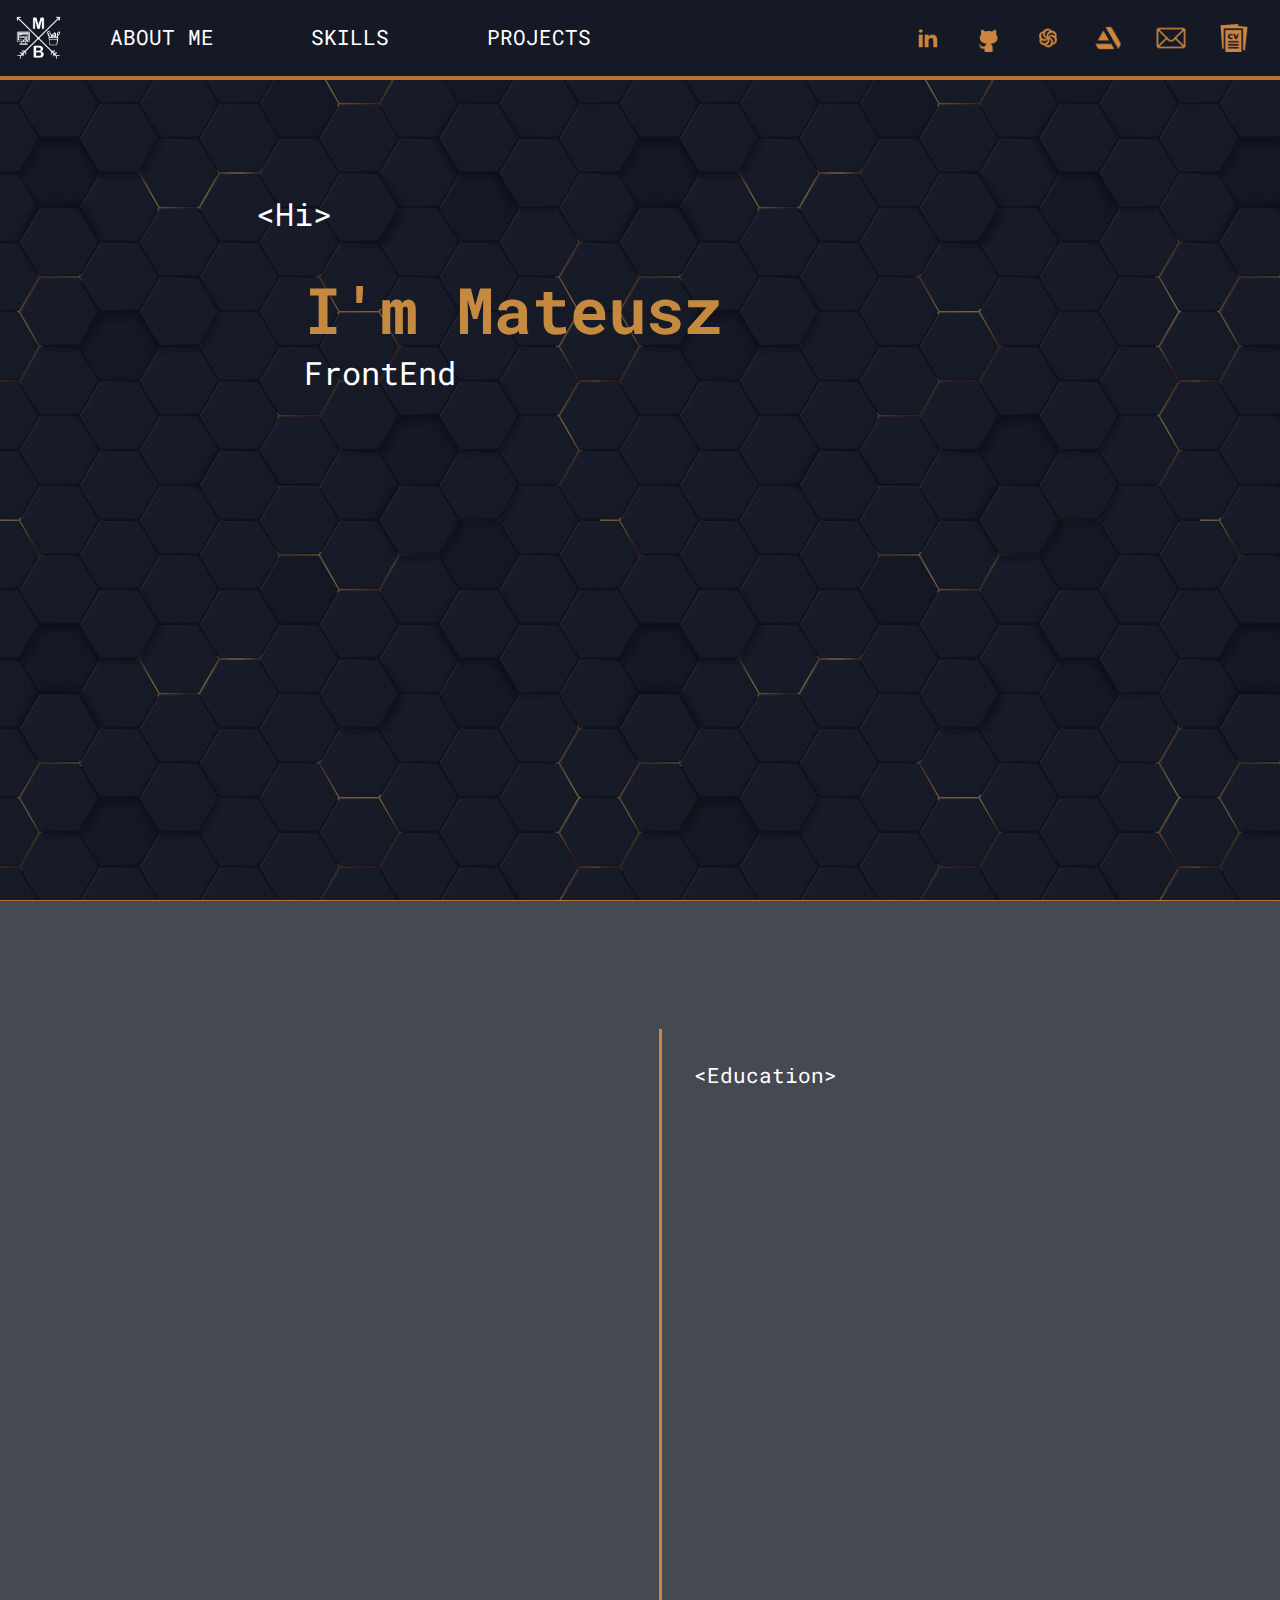
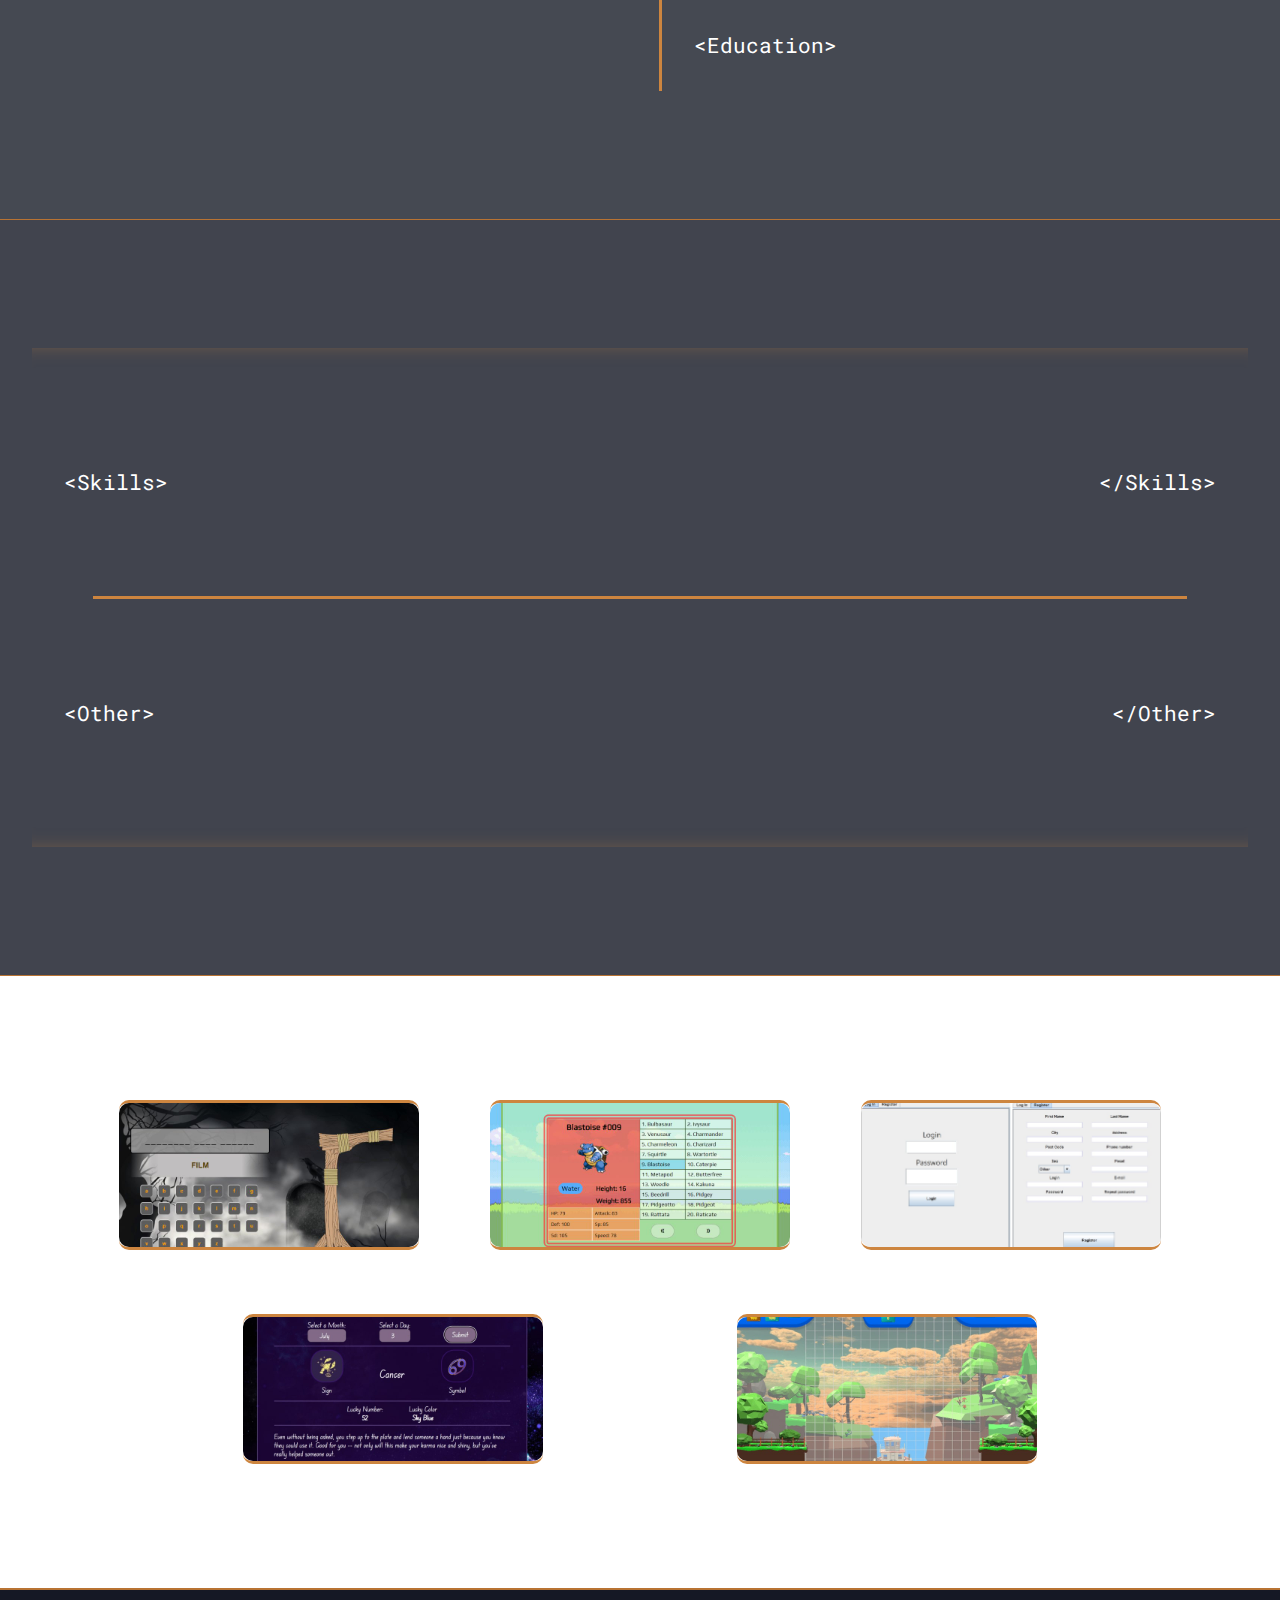
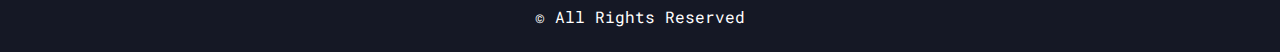
<file: index.html>
<!DOCTYPE html>
<html lang="en">
<head>
    <meta charset="UTF-8">
    <meta http-equiv="X-UA-Compatible" content="IE=edge">
    <meta name="viewport" content="width=device-width, initial-scale=1.0">
    <link rel="stylesheet" href="style/style.css">
    <link rel="stylesheet" href="https://cdnjs.cloudflare.com/ajax/libs/animate.css/4.1.1/animate.min.css"/>

    <link rel="preconnect" href="https://fonts.googleapis.com">
    <link rel="preconnect" href="https://fonts.gstatic.com" crossorigin>
    <link href="https://fonts.googleapis.com/css2?family=Roboto+Mono&display=swap" rel="stylesheet">

    <!-- Google tag (gtag.js) -->
    <script async src="https://www.googletagmanager.com/gtag/js?id=G-5GGCWD70J5"></script>
    <script>
    window.dataLayer = window.dataLayer || [];
    function gtag(){dataLayer.push(arguments);}
    gtag('js', new Date());

    gtag('config', 'G-5GGCWD70J5');
    </script>

    <title>Portfolio</title>
</head>
<body>

    <!-- Menu navbar -->
    <div class="menu">
        
        
        <div class="container" onclick="myFunction(this)">
            <div class="bar1"></div>
            <div class="bar2"></div>
            <div class="bar3"></div>
        </div>

        <div class="leftMenu">
            <img src="images/logoMB.png" alt="" class="logo" onclick="topFunction()">
            <p class="menuOptions" > <span class="menuOptionsText" id="AboutMeButton">ABOUT ME</span> </p>
            <p class="menuOptions" > <span class="menuOptionsText" id="SkillsButton">SKILLS</span> </p> 
            <p class="menuOptions" > <span class="menuOptionsText" id="ProjectsButton">PROJECTS</span> </p>
        </div>
        <div class="contact"> 
            
            <a href="https://www.linkedin.com/in/mateusz-bak4" class="contactBox">
                <img src="images/Linkedin.png" alt="LinedIn-Icon">
            </a>
            <a href="https://github.com/Mat-Bak" class="contactBox">
                <img src="images/git.png" alt="Git-Icon">
            </a>
            <a href="https://www.codewars.com/users/MrBonq" class="contactBox">
                <img src="images/codewars.png" alt="CodeWar-Icon">
            </a>
            <a href="https://www.artstation.com/bonq" class="contactBox">
                <img src="images/ArtStation.png" alt="ArtStation-Icon">
            </a>
            <a href="" class="contactBox">
                <img src="images/email.png" alt="Email-Icon">
            </a>
            <a href="CV.pdf" class="contactBox">
                <img src="images/CV.png" alt="CV-Icon">
            </a>
        </div>
        
        
    </div>

<!-- Intro Conteiner -->

    <div class="intro">
        <code id="HiStart">
        <!-- &lt;Hi&gt; -->
        </code>

        <p>
            <span class="name">
                <!-- I'm Mateusz                 -->
            </span> <br>
            <span class="myJob"> 
                <!-- FrontEnd Developer | Graphics Designer -->
            </span>
        </p>

        <code id="HiEnd">
            <!-- &lt;/Hi&gt; -->
            </code>
    </div>

<!-- About Me Container -->
<!-- <div class="SectionBreak AboutMeBreak"></div> -->
<div class="aboutMeConatiner">

    <p class="startAnim"></p>

    <div class="AboutMe" >
        <code>
            &lt;AboutMe&gt;
        </code>
        <br>
        <p class="AboutMeText ">
            <i>
            Hi, my name is Mateusz and I am a beginner frontend developer. 
            In my life I have had contact with various programming languages such as 
            Python, C, C++, C#, Java and JavaScript. After learning the basics of these languages, 
            I decided to expand my knowledge in frontend programming and started learning HTML and CSS. 
            After a few months, when I knew HTML and CSS at a good level, 
            I started learning Java to check what working in the backend looks like. 
            At the moment I am trying to improve my skills in JavaScript programming and would like to start learning TypeScript.
        </i>
        </p>
        <br>
        <code>
            &lt;/AboutMe&gt;
        </code>
    </div>
    <div class="educationContainer">
        <code>
            &lt;Education&gt;
        </code>
        <div class="masterEdu">
            <b><span>Masters of Enginnering </span><br>
                October 2020 - October 2022</b>
                <br>
                <i>Jagiellonian University, Poland</i>
                <ul class="educationSkills">
                    <li>Programming in python, JavaScript, C#</li>
                      <li> Computer game engines: Unity and Unreal Engine</li> 
                       <li> Game level design</li>
                       <li> 3D modeling and animation</li>
                      <li>  Creating computer games</li>
                </ul>
        </div>

        <div class="bachelorEdu">
            <b><span>Bachelor of Engineering </span><br>
                October 2016 - March 2020</b>
                <br>
                <i>Jan Dlugosz University, Poland</i>
                <ul class="educationSkills">
                    <li>Programming in java, python, C++, C</li>
                      <li> 3D modeling and animation</li> 
                       <li> 2D Graphics</li>
                       <li> Team projects</li>
                </ul>
        </div>
        <code>
            &lt;Education&gt;
        </code>
    </div>
</div>
    

    <!-- Skills Container -->
    <!-- <div class="SectionBreak SkillsBreak"></div> -->
    
    <div class="skillsContainer">
        <hr class="topSkillsLine">
        <div id="Skills">
            <code>
                &lt;Skills&gt;
            </code>
            <div class="skill">
                <img src="images/html.png" alt="HTML-Icon" class="skillIcon">
            </div>
            <div class="skill">
                <img src="images/css.png" alt="CSS-Icon" class="skillIcon">
            </div>
            <div class="skill">
                <img src="images/javascript.png" alt="JS-Icon" class="skillIcon">
            </div>
            <div class="skill">
                <img src="images/java.png" alt="JAVA-Icon" class="skillIcon">
            </div>

            <code>
                &lt;/Skills&gt;
            </code>

        </div>

    <!-- Other Skills Container -->
    <hr class="skillsLine ">
    
    <div id="Skills">
        <code>
            &lt;Other&gt;
        </code>
        <div class="skill">
            <img src="images/photoshopV2.png" alt="PhotoShop-Icon" class="skillIcon">
        </div>
        <div class="skill">
            <img src="images/adobe-xd.png" alt="AdobeXD-Icon" class="skillIcon">
        </div>
        <div class="skill">
            <img src="images/corelDraw.png" alt="CorelDraw-Icon" class="skillIcon">
        </div>
        <div class="skill">
            <img src="images/blender.png" alt="Blender-Icon" class="skillIcon">
        </div>
        <div class="skill">
            <img src="images/github.png" alt="GitHub-Icon" class="skillIcon">
        </div>

        <code>
            &lt;/Other&gt;
        </code>

    </div>
    <hr class="bottomSkillsLine">
</div>

<!-- Projects -->
<div class="projectsContainer">
    <code>
        &lt;Projects&gt;
    </code>
    <div class="projectBox">
        <div class="imageProject hangman"></div>
        <div class="descriptionProject"> 
            <p>
                Hangman Game <br>
                <i>(HTML, CSS, JS)</i>

            </p>
            <button onclick = "window.open('Hangman/index.html')">PLAY</button>
            <button onclick = "window.open('https://github.com/Mat-Bak/Hangman.git')" >CODE</button>
        </div>
    </div>
    
    <div class="projectBox">
        <div class="imageProject pokedex"></div>
        <div class="descriptionProject">
            <p>
                Pokedex Application  <br>
                <i>(HTML, CSS, JS, API)</i>
            </p>
            <button onclick = "window.open('Pokedex/index.html')">PLAY</button>
            <button onclick = "window.open('https://github.com/Mat-Bak/Pokedex.git')" >CODE</button>
        </div>
    </div>
    
    <div class="projectBox">
        <div class="imageProject bankApp"></div>
        <div class="descriptionProject">
            <p>
                Bank Application <br>
                <i>(Java, Maven)</i>
            </p>
            <button onclick = "window.open('https://github.com/Mat-Bak/BankApp.git')">CODE</button>
        </div>
    </div>

    <div class="projectBox">
        <div class="imageProject horoscopeApp"></div>
        <div class="descriptionProject">
            <p>
                Horoscope Application <br>
                <i>(HTML, CSS, JS, API)</i>
            </p>
            <button onclick = "window.open('Horoscope/index.html')">PLAY</button>
            <button onclick = "window.open('https://github.com/Mat-Bak/Horoscope')">CODE</button>
        </div>
    </div>

    <div class="projectBox">
        <div class="imageProject bridgeBuilderGame"></div>
        <div class="descriptionProject">
            <p>
                Bridge Builder Game <br>
                <i>(C#, Unity)</i>
            </p>
            <button onclick = "window.open('https://github.com/Mat-Bak/BridgeBuilder')">CODE</button>
        </div>
    </div>
    <code>
        &lt;/Projects&gt;
    </code>

</div>

    <footer id="footer">
        <span>&copy; All Rights Reserved</span>
    </footer>

    <script src="js/script.js"></script>

    
    
</body>
</html>
</file>
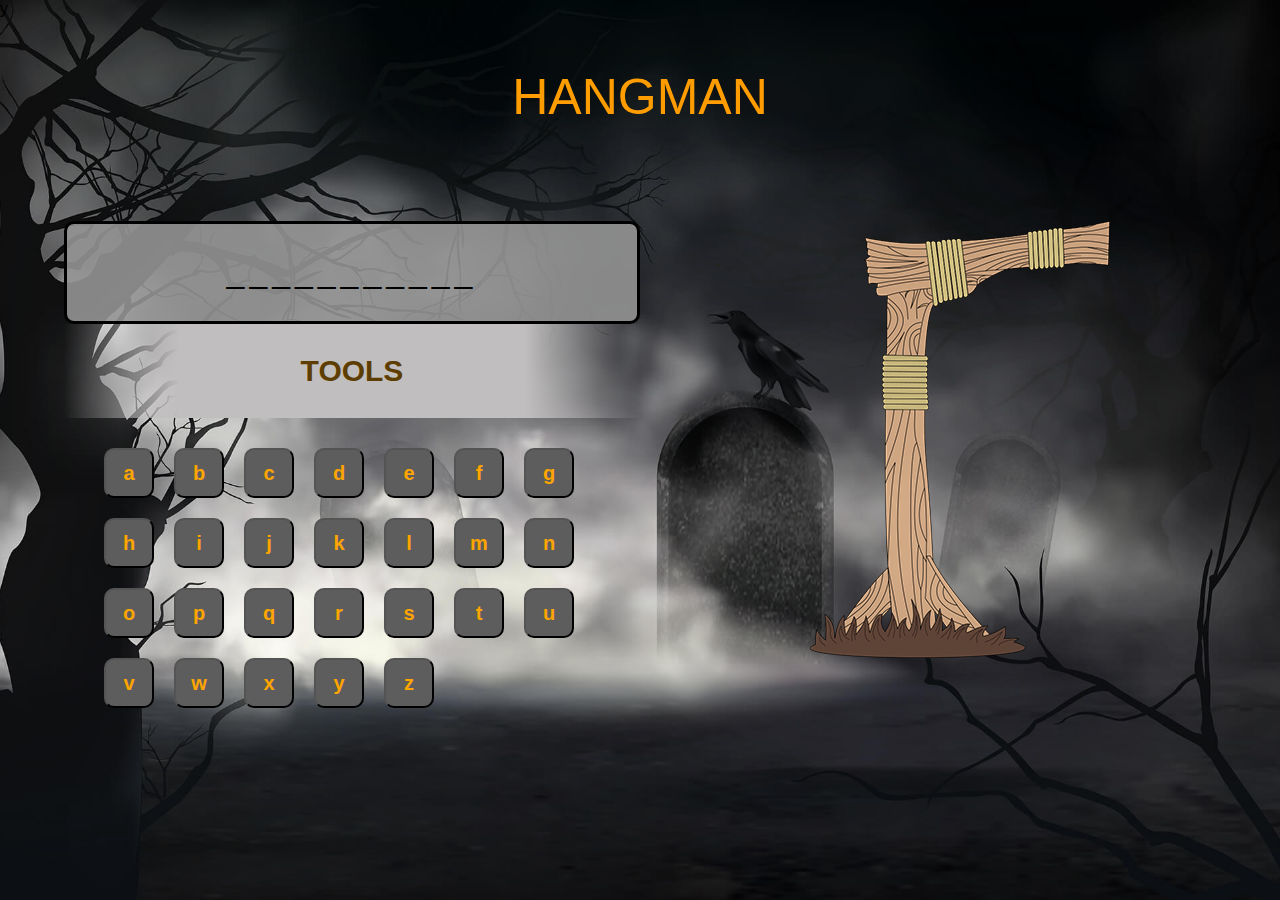
<file: Hangman/index.html>
y
<!DOCTYPE html>
<html lang="en">

<head>
    <meta charset="UTF-8">
    <meta name="viewport" content="width=device-width, initial-scale=1.0">
    <title>Hangman</title>
    <link rel="stylesheet" href="style.css">
</head>

<body>
    <section id="hangman">
        <p ID="title">HANGMAN</p>
        <div id="leftSite">
            <div id="word">

            </div>
            <div id="category">

            </div>
            <button id="reset" onClick="window.location.reload();">RESTART</button>
            <div id="letters">

            </div>
        </div>


        <div id="rightSite">
            <div id="output">
                <div class="step">
                    <img src="./images/1.png" alt="">
                </div>
                <div class="step">
                    <img src="./images/2.png" alt="">
                </div>
                <div class="step">
                    <img src="./images/3.png" alt="">
                </div>
                <div class="step">
                    <img src="./images/4.png" alt="">
                </div>
                <div class="step">
                    <img src="./images/5.png" alt="">
                </div>
                <div class="step">
                    <img src="./images/6.png" alt="">
                </div>
                <div class="step">
                    <img src="./images/7.png" alt="">
                </div>
                <div class="step">
                    <img src="./images/8.png" alt="">
                </div>
            </div>
        </div>
    </section>
    <script src="game.js" type="module"></script>

</body>

</html>
</file>
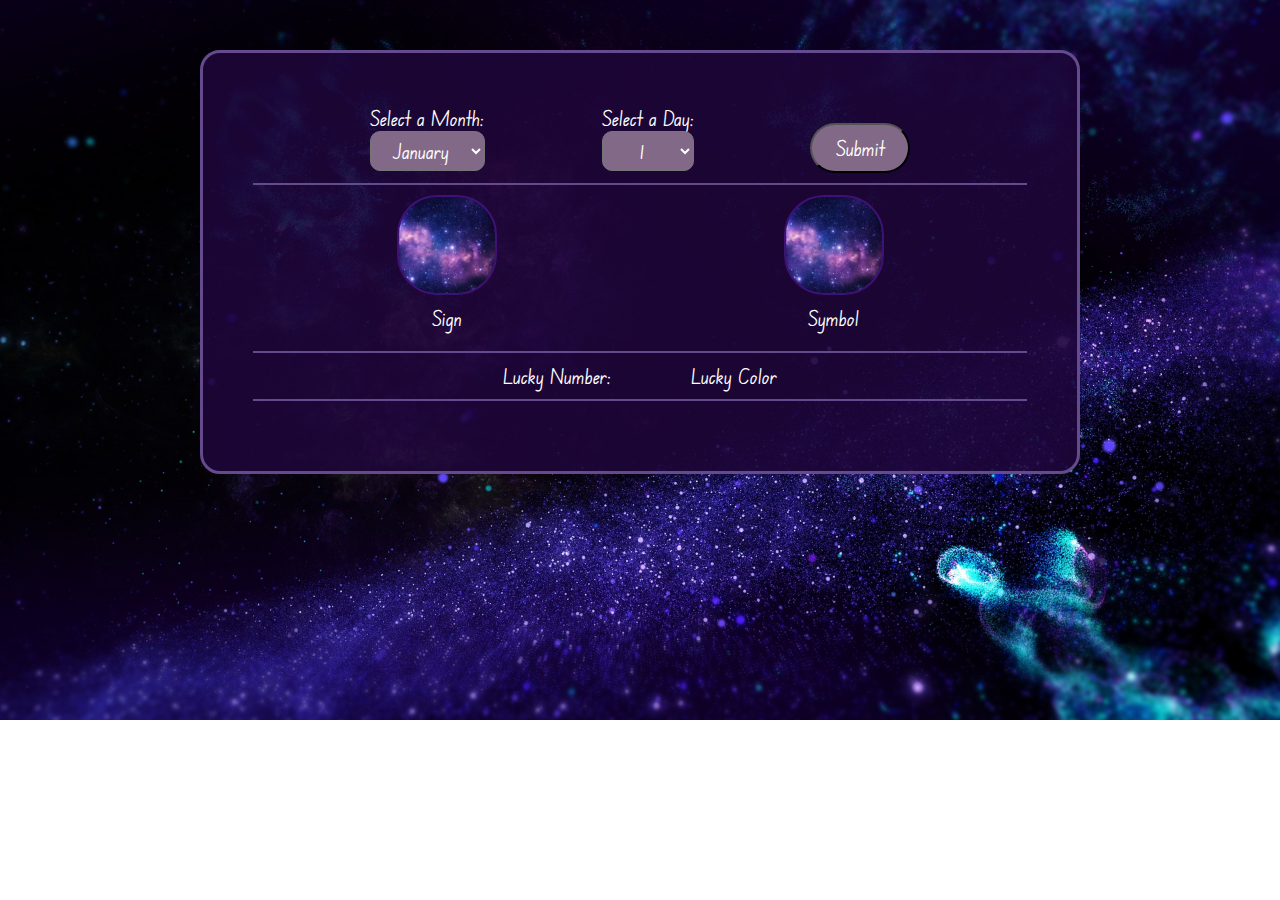
<file: Horoscope/index.html>
<!DOCTYPE html>
<html lang="en">
<head>
    <meta charset="UTF-8">
    <meta http-equiv="X-UA-Compatible" content="IE=edge">
    <meta name="viewport" content="width=device-width, initial-scale=1.0">
    <title>Horoscope</title>
    <link rel="stylesheet" href="style.css">
    <link href="https://fonts.googleapis.com/css2?family=Lobster+Two:ital,wght@1,700&display=swap" rel="stylesheet">
    <link rel="preconnect" href="https://fonts.googleapis.com">
    <link rel="preconnect" href="https://fonts.gstatic.com" crossorigin>
    <link href="https://fonts.googleapis.com/css2?family=Edu+NSW+ACT+Foundation&display=swap" rel="stylesheet">
</head>
<body>
    
    <div id="container">
        <div class="data">
            <div class="month">
                <label for="months">Select a Month:</label>
                <select id="months" name="months" onchange="ChoseMonty()">
                    <option value="January" class="month">January</option>
                    <option value="February" class="month">February</option>
                    <option value="March" class="month">March</option>
                    <option value="April" class="month">April</option>
                    <option value="May" class="month">May</option>
                    <option value="June" class="month">June</option>
                    <option value="July" class="month">July</option>
                    <option value="August" class="month">August</option>
                    <option value="September" class="month">September</option>
                    <option value="October" class="month">October</option>
                    <option value="November" class="month">November</option>
                    <option value="December" class="month">December</option>
                </select>
            </div>
            <div class="day">
                <label for="days">Select a Day:</label>
                <select id="days" name="days">
                    <option value="1" class="day">1</option>
                    <option value="2" class="day">2</option>
                    <option value="3" class="day">3</option>
                    <option value="4" class="day">4</option>
                    <option value="5" class="day">5</option>
                    <option value="6" class="day">6</option>
                    <option value="7" class="day">7</option>
                    <option value="8" class="day">8</option>
                    <option value="9" class="day">9</option>
                    <option value="10" class="day">10</option>
                    <option value="11" class="day">11</option>
                    <option value="12" class="day">12</option>
                    <option value="13" class="day">13</option>
                    <option value="14" class="day">14</option>
                    <option value="15" class="day">15</option>
                    <option value="16" class="day">16</option>
                    <option value="17" class="day">17</option>
                    <option value="18" class="day">18</option>
                    <option value="19" class="day">19</option>
                    <option value="20" class="day">20</option>
                    <option value="21" class="day">21</option>
                    <option value="22" class="day">22</option>
                    <option value="23" class="day">23</option>
                    <option value="24" class="day">24</option>
                    <option value="25" class="day">25</option>
                    <option value="26" class="day">26</option>
                    <option value="27" class="day">27</option>
                    <option value="28" class="day">28</option>
                    <option value="29" class="day">29</option>
                    <option value="30" class="day hideThirty">30</option>
                    <option value="31" class="day hideThirtyOne">31</option>
                </select>
            </div>
            <button onclick="findHoroscopeSymbol()" class="submitButton">Submit</button>
        </div>
        <div class="horoscopeImages">
            <div>
                <div class="horoscopeImg"></div>
                <p>Sign</p>
            </div>
            <p class="horoscopeName"></p>
            <div>
                <div class="horoscopeSing"></div>
                <p>Symbol</p>
            </div>
        </div>
        <div class="lucky">
            <div class="luckyNumber">
                <p >Lucky Number:</p>
                <b class="number"></b>
            </div>
            <div class="luckyColor">
                <p>Lucky Color</p>
                <b class="color"></b>
            </div>
        </div>
        <div class="horoscopeText">
            <div class="horoscopeInfo"></div>
            <p class="horoscope"></p>
        </div>
    </div>



    <script src="./script.js"></script>
</body>
</html>
</file>
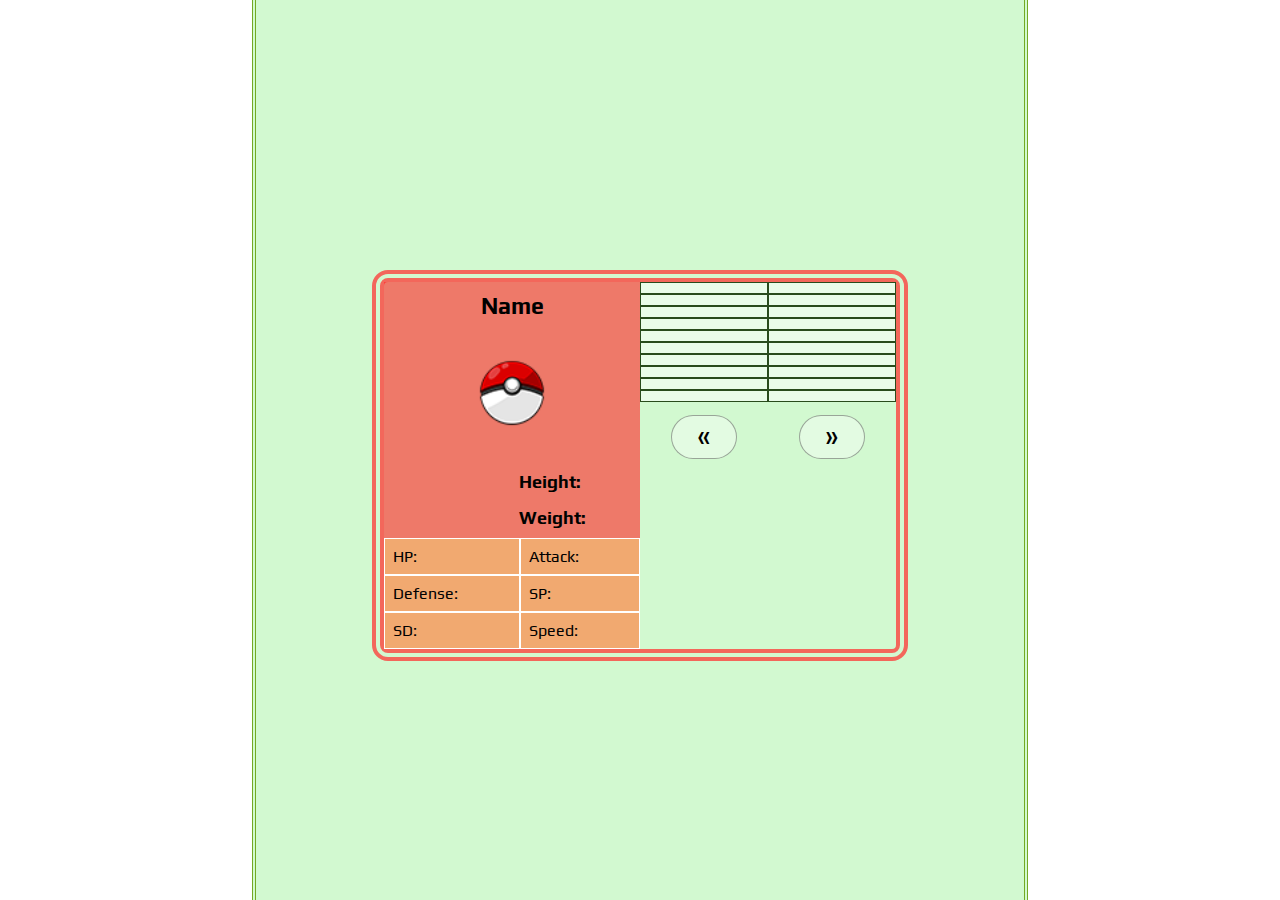
<file: Pokedex/index.html>
<!DOCTYPE html>
<html lang="en">
<head>
    <meta charset="UTF-8">
    <meta http-equiv="X-UA-Compatible" content="IE=edge">
    <meta name="viewport" content="width=device-width, initial-scale=1.0">
    <link rel="preconnect" href="https://fonts.googleapis.com">
<link rel="preconnect" href="https://fonts.gstatic.com" crossorigin>
<link href="https://fonts.googleapis.com/css2?family=Play&display=swap" rel="stylesheet">
    <title>Pokedex</title>
    <link rel="stylesheet" href="style.css">
</head>
<body>
    <div id="contener">
        <div id="pokedex">
            <div id="left-side">
                    <p id="name">Name</p>
                    <img src="" alt="" id="sprite">
                   
                    <div id="info">
                        <div id="types">
                            <div class="type type-one-hide ">
                                <p class="type-one"></p>
                            </div>
                            <div class="type type-two-hide hide">
                                <p class="type-two ">  </p>
                            </div>
                        </div>
                        <div id="size">
                            <p id="height" class="size">Height:</p>
                            <p id="weight" class="size">Weight: </p>
                        </div>
                    </div>
                    <div id="stats">
                        <p class="stat hp">HP:</p>
                        <p class="stat attack">Attack:</p>
                        <p class="stat def">Defense:</p>
                        <p class="stat sp">SP:</p>
                        <p class="stat sd">SD:</p>
                        <p class="stat speed">Speed:</p>
                    </div>
                
                
            </div>
            <div id="right-side">
                
                    <p class="pokeNames"></p>
                    <p class="pokeNames"></p>
                    <p class="pokeNames"></p>
                    <p class="pokeNames"></p>
                    <p class="pokeNames"></p>
                    <p class="pokeNames"></p>
                    <p class="pokeNames"></p>
                    <p class="pokeNames"></p>
                    <p class="pokeNames"></p>
                    <p class="pokeNames"></p>
                    <p class="pokeNames"></p>
                    <p class="pokeNames"></p>
                    <p class="pokeNames"></p>
                    <p class="pokeNames"></p>
                    <p class="pokeNames"></p>
                    <p class="pokeNames"></p>
                    <p class="pokeNames"></p>
                    <p class="pokeNames"></p>
                    <p class="pokeNames"></p>
                    <p class="pokeNames"></p>          
                
                    <p class="buttons prev">&#171;</p>
                    <p class="buttons next">&#187;</p>
            </div>
                
        </div>
            
    </div>
    <script src="script.js"></script>
</body>
</html>
</file>
<file: style/style.css>
*{
    margin: 0;
    padding: 0;
    box-sizing: border-box;
    font-family: 'Roboto Mono', monospace;
}

:root{
    font-size:16px;
}

body{
    background-image: url(../images/bg22.png);
    background-attachment: fixed;
    background-size: auto;
}

/* body{
    background-image: url(../images/bg2.jpg);
    background-attachment: fixed;
    background-size: cover;
    width: 100vw;
    height: 100vh;
} */

/* Navbar css */

.menu{
    z-index: 1;
    position: fixed;
    display: flex;
    /* background: linear-gradient(180deg, rgba(0,0,0,1) 0%, rgba(0,0,0,1) 50%, rgba(0,0,0,0) 100%);; */
    background-color: rgb(21,24,37);
    border-bottom: solid 4px 	rgb(184, 115, 51);
    width: 100%;
    height: 5rem;
    padding: 1rem;
    
}

.menu>img:hover{
    cursor: pointer;
}

.leftMenu { 
    float: left;
    display: flex;
    flex-direction: row;
    width: 100%;
    justify-content:space-between;
}

.menuOptions{
    cursor: pointer;
    display: flex;
    margin: auto;
    text-decoration: none;
    

}

.menuOptionsText{
    padding: 0 .5rem;
    font-size: 1.3rem;
    text-decoration: none;
    color: white;
}

.menuOptionsText:hover{
    color: peru;
} 

.active{
    color: peru !important;
    border-bottom: solid 2px peru;
}

.menuOptionsText:after {
    display:block;
    content: '';
    
    border-bottom: solid 3px peru;  
    transform: scaleX(0);  
    transition: transform 250ms ease-in-out;
}

.menuOptionsText:hover:after { 
    transform: scaleX(1); 
}


.contact{
    display: flex;
    justify-content: end;
    margin-left: auto;
    width: 100%;
}

.contactBox{
    position: relative;
    padding: .5rem;
    margin: 0 .5rem;
    display: flex;

}


/* Intro css */



.intro{
    position: relative;
    background-image: url(../images/bg22.png);
    background-attachment: fixed;
    background-size: auto;
    backdrop-filter: blur(100px);
    width: 100%;
    height: 100vh;
    display: block;
    padding: 15% 5% 5% 20%;
    color: white;
}

.myJob{
    color: white;
    font-size: 2rem;
}

.intro > p{
    margin: 2rem 3rem 3rem 3rem;
}

.name{
    font-size: 4rem;
    font-weight: bold;
    color: 	rgb(197, 137, 64);
}

.intro>code{
    color: white;
    font-size: 2rem;
}

/* About Me CSS */
/* 
.SectionBreak{
    position: relative;
    top:25%;
    height: 5vh;
} */

.aboutMeConatiner{
    position: relative;
    display: flex;
    flex-direction: row;
    justify-content: space-evenly;
    top: 25%;
    padding: 8rem 2rem 8rem 2rem;
    background-color: rgba(23, 27, 39, 0.8);
    border-bottom: solid 1px rgb(184, 115, 51);
    border-top: solid 1px rgb(184, 115, 51);
}

/* .aboutMeConatiner>img{
    position: relative;
    width: 400px;
    height: 400px;
    height: fit-content;
} */

.AboutMe{
    position: relative;
    flex: 1 1 0px;
    padding: 2rem;
    display: flex;
    flex-direction: column;
    justify-content: space-around;
    background-color: rgba(48, 52, 65, 0.7);
    border: solid 0.3rem rgb(184, 115, 51); 
    border-radius: 20px;
    opacity: 0;
}

.AboutMeAnimIn{
    animation-name: aboutMeAnimationIn;
    animation-duration: 3s;
    opacity: 1;
}

@keyframes aboutMeAnimationIn {
    from{
        opacity: 0;
    }to{
        opacity: 1;
    }
    
}

code{
    font-size: 1.3rem;
    color: white;
    display: flex;
}

.AboutMeText{
    font-size: 1.2rem;
    color:white;
    margin: 0 3rem;
}

.educationContainer{
    display: flex;
    flex: 1 1 0px;
    flex-direction: column;
    border-left: peru solid 3px;
    margin: 0 2rem;
    padding: 2rem;
    color: white;
}

.masterEdu, .bachelorEdu{
    position: relative;
    width: 100%;
    margin: 2rem 0;
    opacity: 0;
}

.educationAnimation{
    opacity: 1;
    animation-name: educationAnim;
    animation-duration: 2s;
    margin-left: 0;
}


@keyframes educationAnim {
    from{
        left:1000px;
    }to{
        left:0;
    }
}




.educationContainer>div>b>span{
    color: peru;
    font-size: 1.3rem;
}

.educationSkills{
    margin: 1rem 2rem;
}


.contact>code{
    display:none;
}

/* Skills CSS */

.skillsContainer{
    position: relative;
    top: 25%;
    background-color: rgba(32, 35, 47,0.85);
    padding: 8rem 2rem;
}

#Skills{
    /* position: relative; */
    display: flex;
    justify-content: space-between;
    align-items: center;
    /* top:25%; */

    padding: 4rem 2rem;
}

.skill{
    width: 100px;
    height: 100px;
    padding: 1rem;
}

.skillsAnimation{
    animation-name: skillBoxAnimation;
    animation-duration: 2s;
}

@keyframes skillBoxAnimation {
    from{
        width: 0;
        opacity: 0;
    }to{
        width: 100%;
        opacity: 1;
    }
}
 
.skillIcon{
    visibility: hidden;
    width: 100%;
} 


.topSkillsLine{
    /* position: relative;
    top: 25%; */
    margin: auto;
    width: 100%;
    height: 20px;
    border: 0;
    box-shadow: inset 0 15px 20px -20px rgba(205, 134, 63, 0.5);
}

.bottomSkillsLine{
    /* position: relative;
    top: 25%; */
    margin: auto;
    width: 100%;
    height: 20px;
    border: 0;
    box-shadow: inset 0 -15px 20px -20px rgba(205, 134, 63, 0.5);

    /* box-shadow: inset 0 12px 12px -12px rgb(90, 90, 90)); */
}

.skillsLine{
    position: relative;
    top: 25%;
    margin: auto;
    height: 3px;
    width: 90%;
    background-color: peru;
    border:none;
    color: peru;
}

.skillsLineAnimation{
    animation-name: lineAnimation;
    animation-duration: 3s;
}

@keyframes lineAnimation {
    from{
        width: 0%;
    }to{
        width: 90%;
    }
}

/* Projects CSS */

.projectsContainer{
    position: relative;
    display: flex;
    justify-content: space-evenly;
    flex-wrap: wrap;
    top: 25%;
    padding: 4rem 5rem;
    background-color: rgba(255, 255, 255, 0.2);
    border-top: solid 1px rgb(184, 115, 51);
}

.projectsContainer>code{
    width: 100%;
    justify-content: center;
}

.projectBox{
    position: relative;
    margin: 2rem;
    width: 300px;
    height: 150px;
    border-top: solid 3px peru;
    border-bottom: solid 3px peru;
    border-radius: 10px;
}


.descriptionProject, .imageProject{
    width: 100%;
    height: 100%;
    position: absolute;
    top: 0;
    border-radius: 10px;
}

.descriptionProject{
    display: flex;
    flex-direction: column;
    justify-content: center;
    align-items: center;
    text-align: center;
    opacity: 0;
    z-index: 10;
}

.descriptionProject>p{ 
    color: peru;   
    font-weight: bolder;
}

.descriptionProject>*{
    margin: 1rem;
}

.descriptionProject>button{
    width: 20%;
    height: auto;
    padding: .2rem 0;
    border-radius: 10px;
    border: solid 2px rgb(107, 67, 26);
    background-color: peru;
    font-weight: bold;
    color: white;
}

.descriptionProject>button:hover{
    text-align: center;
    background-color: rgb(136, 88, 40);
    border: solid 2px white;
}

.descriptionProject:hover{
    opacity: 1;
    background-color: rgba(21,24,37, 0.9);
    animation-name: descriptionAnim;
    animation-duration: 1s;

}

@keyframes descriptionAnim {
    from{
        opacity:0;
    }to{
        opacity: 1;
    }
}

.hangman{
    background-image: url(../images/hangman.jpg);
    background-repeat: no-repeat;
    background-size: cover;
    background-position: center;
}

.pokedex{
    background-image: url(../images/pokedex.jpg);
    background-repeat: no-repeat;
    background-size: cover;
    background-position: center;
}

.bankApp{
    background-image: url(../images/bankApp.jpg);
    background-repeat: no-repeat;
    background-size: cover;
    background-position: center;
}

.horoscopeApp{
    background-image: url(../images/horoscopeApp.jpg);
    background-repeat: no-repeat;
    background-size: cover;
    background-position: center;
}

.bridgeBuilderGame{
    background-image: url(../images/bridgeBuilder.jpg);
    background-repeat: no-repeat;
    background-size: cover;
    background-position: center;
}

#footer{
    position: relative;
    color: white;
    top: 25%;
    background-color: rgb(21,24,37);
    border-top: solid 2px rgb(184, 115, 51);
    height: 4rem;
    width: 100%;
}

#footer>span{
    display: flex;
    justify-content: center;
    padding-top: 1rem;
    
} 



.startAnim{
    position: relative;
    margin:1rem;
    height: 10px;
    opacity: 0;
}

/* MEDIA */

/* MIN-WIDTH: 900px */

@media only screen and (max-width: 1000px) {
    .AboutMeText{
        font-size: 1rem;
        margin: 0 1rem;
    }
}
@media only screen and (max-width: 900px) {

    .aboutMeConatiner{
        flex-direction: column;
    }

    .educationContainer{
        border: none;
        margin-top: 2rem;
    }

    .container {
        position: fixed;
        right: 0;
        margin: 1rem 2rem;
        display: inline-block;
        cursor: pointer;
    }
    .bar1, .bar2, .bar3 {
        width: 35px;
        height: 2px;
        background-color: #ffffff;
        margin: 8px 0;
        transition: 0.4s;
    }
    
    .change .bar1 {
        transform: translate(0, 10px) rotate(-45deg);
    }
    
    .change .bar2 {opacity: 0;}
    
    .change .bar3 {
        transform: translate(0, -10px) rotate(45deg);
    }
    .menu{
        display: flex;
        flex-direction: column;
        padding: 0;
        flex-direction: column;
    }
    .leftMenu{
        flex-direction: column;
        width: 100%;
    }
    .leftMenu>img{

        width: 50px;
        margin: 15px;
    }

    .menuOptions{
        height: 0;
        text-align: center;
        margin: auto;
        background-color: rgb(21,24,37);
        border-bottom: solid peru 2px;
        width: 100%;
    }
    .menuOptionsText{
        display: none;
        margin: auto;
        font-size: 2rem;
        padding: 10px;
    }

    .contact{
        display: none;
        justify-content: space-evenly;
        text-align: center;
        margin: auto;
        background-color: rgb(21,24,37);
        border-bottom: solid peru 2px;
        width: 100%;
        padding: 20px;
    }
    .contactBox{
        display: flex;
        justify-content: center;
        padding: 10px;

    }

    .contactBox>img{
        text-align: center;
        width: 50%;
    }


}

@media screen and (max-width: 650px) {
/* Burger menu */


    .contact>a{
        padding: 0;
    }

    .intro > p{
        margin: 2rem;
    }

    .intro{
        padding: 50% 10%;
    }

    .myJob{
        color: white;
        font-size: 1rem;
    }
    
    .intro>code{
        font-size: 1.2rem;
    }
    
    .name{
        font-size: 2rem;
        font-weight: bold;
        color: 	rgb(197, 137, 64);
    }

    .aboutMeConatiner{
        padding: 2rem 1rem;
    }

    .AboutMe{
        padding: 1rem;
    }

    .AboutMeText{
        font-size: 1rem;
    }

    code{
        font-size: 1.1rem;
    }

    .educationContainer{
        padding: 2rem 1rem;
    }

    #Skills>code{
        width: 100%;
        justify-content: center;
    }

    #Skills{
        justify-content: center;
        flex-direction: row;
        flex-wrap: wrap;

    }
    .skill{
        margin: .5rem !important;
    }

    .projectsContainer{
        padding: 2rem;
    }

    .projectBox{
        position: relative;
        width: 300px;
        border-radius: 10px;
    }

    .descriptionProject{
        opacity: .9;
        background-color: rgba(21,24,37, 0.9);
        animation-name: descriptionAnim;
        animation-duration: 1s;
        justify-content: space-evenly;
    
    }
    .descriptionProject>*{
        margin: .3rem;
    }


    
}
</file>
<file: Hangman/style.css>
html {
    font-size: 16px;
    font-family: sans-serif;
}

body {
    background-image: url(./images/cementary.jpg);
    background-size: cover;
    background-position: bottom;
    width: 100vw;
    height: 100vh;
    margin: 0;
    padding: 0;
    overflow: hidden;
}

#title {
    font-size: 50px;
    text-align: center;
    color: rgb(255, 157, 0);
}

#leftSite {
    float: left;
    margin-top: 5vh;
    width: 45vw;
    margin-left: 5vw;
}

#rightSite {
    float: right;
    width: 50vw;
}

#word {
    letter-spacing: 5px;
    font-size: 2rem;
    padding: 30px 20px;
    border: 3px black solid;
    border-radius: 10px;
    text-align: center;
    background-color: rgba(148, 148, 148, 0.9);
}

button {
    height: 50px;
    width: 50px;
    border-radius: 10px;
    background-color: rgb(93, 93, 93);
    color: orange;
    font-weight: bold;
    font-size: 20px;
}

#reset {
    justify-content: center;
    width: fit-content;
    margin: 20px auto;
    padding: 10px 30px;
    display: none;
}

#letters {
    padding: 20px 30px;
}

#letters button {
    padding: 10px;
    margin: 10px;
}

#output {
    display: flex;
    width: 50vw;
    height: 60vh;
    margin-top: 5vh;
    margin-bottom: 30px;
    justify-content: center;
}

.step {
    position: absolute;
    opacity: 0;
}

#category {
    text-align: center;
    padding: 30px 0px;
    text-transform: uppercase;
    color: rgb(93, 61, 0);
    font-size: 30px;
    font-weight: bold;
    background: linear-gradient(270deg, rgba(55, 61, 70, 0) 0%, rgb(192, 190, 190) 20%, rgba(192, 190, 190, 1) 50%, rgba(192, 190, 190, 1) 80%, rgba(55, 61, 70, 0) 100%);
}
</file>
<file: Pokedex/style.css>
* {
    padding: 0;
    margin: 0;
    font-family: 'Play', sans-serif;
}

body {
    background-image: url("https://i.pinimg.com/originals/df/4e/8b/df4e8ba28f912bf9cdf9fa0dfc196411.png");
    background-repeat: no-repeat;
    background-size: cover;
    background-position: bottom;
}

#contener {
    width: 60vw;
    height: 100vh;
    margin-left: auto;
    margin-right: auto;
    background-color: rgba(183, 245, 181, 0.63);
    border-left: double rgb(116, 168, 37) 4px;
    border-right: double rgb(116, 168, 37) 4px;
}

#pokedex {
    border: double rgba(255, 47, 47, 0.726) 1vw;
    border-radius: 1em;
    position: absolute;
    top: 30%;
    text-align: center;
    width: 40%;
    height: fit-content;
    margin-left: auto;
    margin-right: auto;
    left: 0;
    right: 0;
}

#left-side {
    position: relative;
    float: left;
    width: 50%;
    height: auto;
    background-color: rgba(255, 40, 40, 0.616);
}

#right-side {
    position: relative;
    float: right;
    height: auto;
    width: 50%;
}

#info-panel {
    position: relative;
    width: 100%;
    height: 100%;
    border: solid blue 1px;
    float: left;
}

#name {
    position: relative;
    padding: 10px;
    font-size: 1.8vw;
    font-weight: bold;
}

#types {
    width: 49%;
    position: relative;
    float: left;
    text-align: left;
}

.type {
    padding: 5px 10px;
    border: none;
    border-radius: 50px;
    width: fit-content;
    margin: 5px auto;
    background: none;
    font-size: 1.4vw;
}

#size {
    position: relative;
    width: 49%;
    float: left;
    text-align: left;
    font-weight: bold;
    color: rgb(0, 2, 0);
}

.size {
    padding: 5px 10px;
    margin: 5px auto;
    font-size: 1.4vw;
}

#sprite {
    position: relative;
    top: 0;
    bottom: 0;
    left: 0;
    right: 0;
    width: 50%;
}

.pokeNames {
    border: rgb(41, 75, 28) 1px solid;
    padding: 5px;
    font-size: 1.2vw;
    text-align: left;
    cursor: pointer;
    background-color: rgba(255, 255, 255, 0.527);
    
}

#right-side {
    display: grid;
    grid-template-columns: auto auto;
    height: auto;
}

#info {
    position: relative;
    width: 100%;
    bottom: 0;
}

#stats{
    display: grid;
    grid-template-columns: auto auto;
    height: auto;
    clear: both;
    text-align: left;
}

.stat{
    padding: .5em;
    border: solid rgb(255, 255, 255) 1px;
    background-color: rgba(247, 247, 126, 0.384);
}

.buttons{
    width: 50%;
    height: 50%;
    border: solid 1px rgba(75, 75, 75, 0.486);
    font-size: 2em;
    margin: 10% auto;
    border-radius: 2em;
    padding-bottom: .2em;
    background-color: rgba(255, 255, 255, 0.384);
    cursor: pointer;
}

.hide {
    display: none;
}


.normal {
    background: #BABAAE;
  }
  
  .fighting {
    background: #A75543;
  }
  
  .flying {
    background: #78A2FF;
  }
  
  .poison {
    background: #A95CA0;
  }
  
  .ground {
    background: #EECC55;
  }
  
  .rock {
    background: #CCBD72;
  }
  
  .bug {
    background: #C2D21E;
  }
  
  .ghost {
    background: #7975D7;
  }
  
  .steel {
    background: #C4C2DB;
  }
  
  .fire {
    background: #FA5643;
  }
  
  .water {
    background: #56ADFF;
  }
  
  .grass {
    background: #8CD750;
  }
  
  .electric {
    background: #FDE139;
  }
  
  .psychic {
    background: #FA65B4;
  }
  
  .ice {
    background: #96F1FF;
  }
  
  .dragon {
    background: #8673FF;
  }
  
  .dark {
    background: #8D6855;
  }
  
  .fairy {
    background: #F9AEFF;
  }
</file>
<file: Horoscope/style.css>
*{
    margin: 0;
    padding: 0;
    box-sizing: border-box;
    font-family: 'Edu NSW ACT Foundation', cursive;
    /* font-family: 'Lobster Two', cursive; */
    color: white;
}

body{
    background-image: url(img/background.jpg);
    background-repeat: no-repeat;
    background-size: cover;
}

select{
    background-color: rgb(131, 105, 136);
    padding: 5px 10px;
    font-size: 1.3rem;
    border-radius: 10px;
    text-align: center;
}



#container{
    border: solid rgb(101 74 141);
    border-radius: 20px;
    background-color: rgba(29, 5, 56, 0.9);
    padding: 50px;
    margin: 50px 200px;
    position: relative;
    display: flex;
    flex-direction: column;
}

.data{
    display: flex;
    justify-content: space-evenly;
    padding-bottom: 10px;
}

.data>div{
    display: flex;
    flex-direction: column;
    justify-content: center;
    text-align: center;
}

.data>div>label{
    font-size: 1.3rem;
}

.horoscopeImages{
    border-top:solid 2px rgb(101 74 141);
    border-bottom:solid 2px rgb(101 74 141);
    display: flex;
    justify-content: space-evenly;
    align-items: center;
    padding: 10px 0;
}

.horoscopeImg, .horoscopeSing{
    position: relative;
    border-radius: 40px;
    border: solid rgb(63, 17, 117) 2px;
    width: 100px;
    height: 100px;
    background-image: url(img/HoroscopeBg.png);
    background-size: cover;
    background-repeat: no-repeat;

}

.horoscopeImages>div>p{
    text-align: center;
    padding: 10px 0;
    font-size: 1.3rem;
}

.lucky{
    font-size: 1.3rem;
    padding: 10px 0;
    border-bottom: solid 2px rgb(101 74 141);
}

.horoscopeName{
    font-size: 2rem;
}

.horoscopeText{
    padding-top: 20px;
    
}

.horoscope{
    font-size: 1.3rem;
}

.lucky{
    display: flex;
    justify-content: center;
}

.luckyNumber, .luckyColor{
    margin: 0 40px;
    text-align: center;
}

.submitButton{
    display: flex;
    justify-content: center;
    text-align: center;
    align-items: center;
    background-color:  rgb(131, 105, 136);
    border-radius: 40px;
    height: 50px;
    width: 100px;
    margin-top: 20px;
    font-size: 1.3rem;
}
</file>
